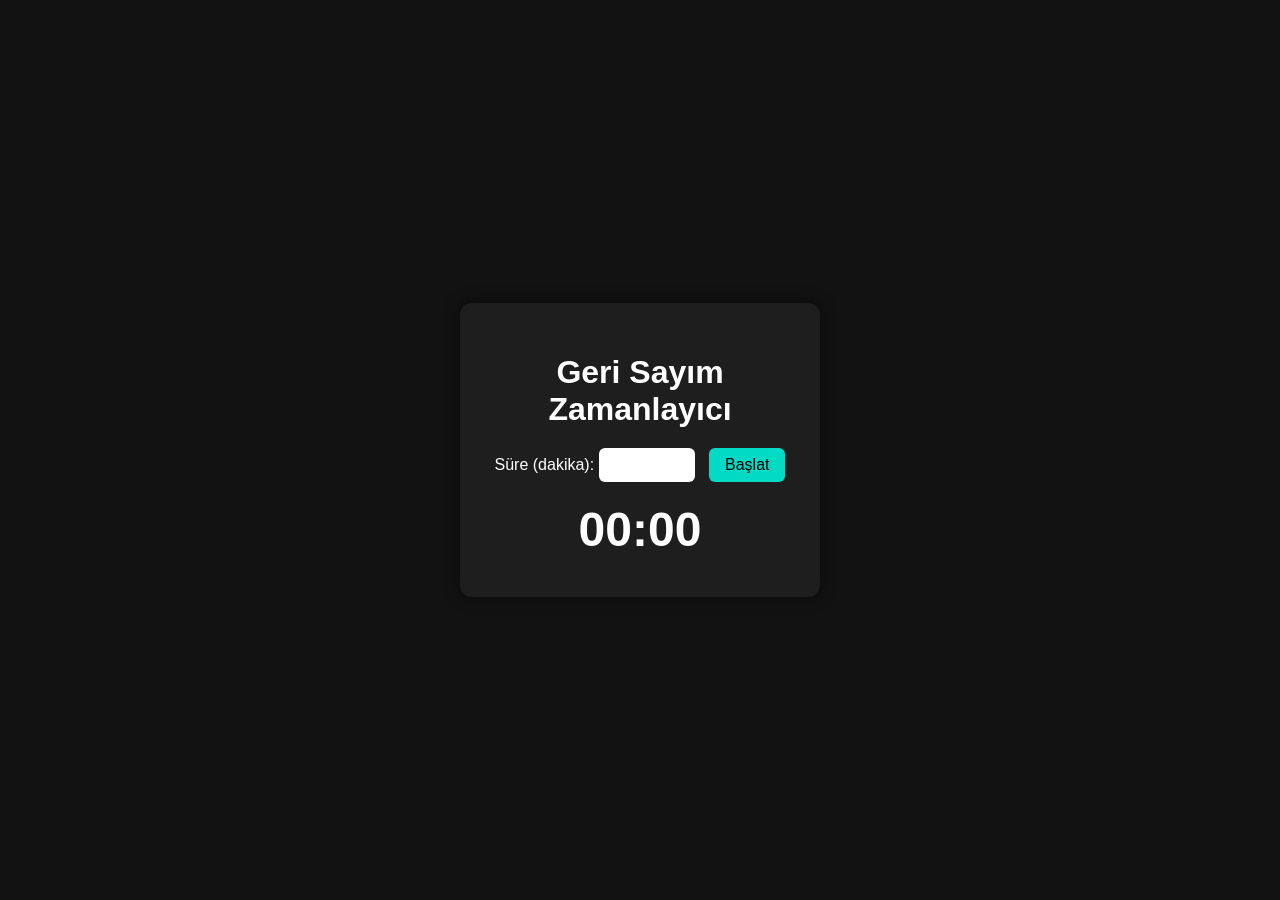
<file: index.html>
<!DOCTYPE html>
<html lang="tr">
<head>
  <meta charset="UTF-8" />
  <meta name="viewport" content="width=device-width, initial-scale=1.0" />
  <title>Geri Sayım Zamanlayıcı</title>
  <link rel="stylesheet" href="style.css" />
</head>
<body>
  <div class="container">
    <h1>Geri Sayım Zamanlayıcı</h1>
    <form id="timerForm">
      <label for="minutes">Süre (dakika):</label>
      <input type="number" id="minutes" min="1" required />
      <button type="submit">Başlat</button>
    </form>

    <div class="timer-display" id="timerDisplay">00:00</div>
    <div class="message" id="message"></div>
  </div>

  <script src="script.js"></script>
</body>
</html>
</file>
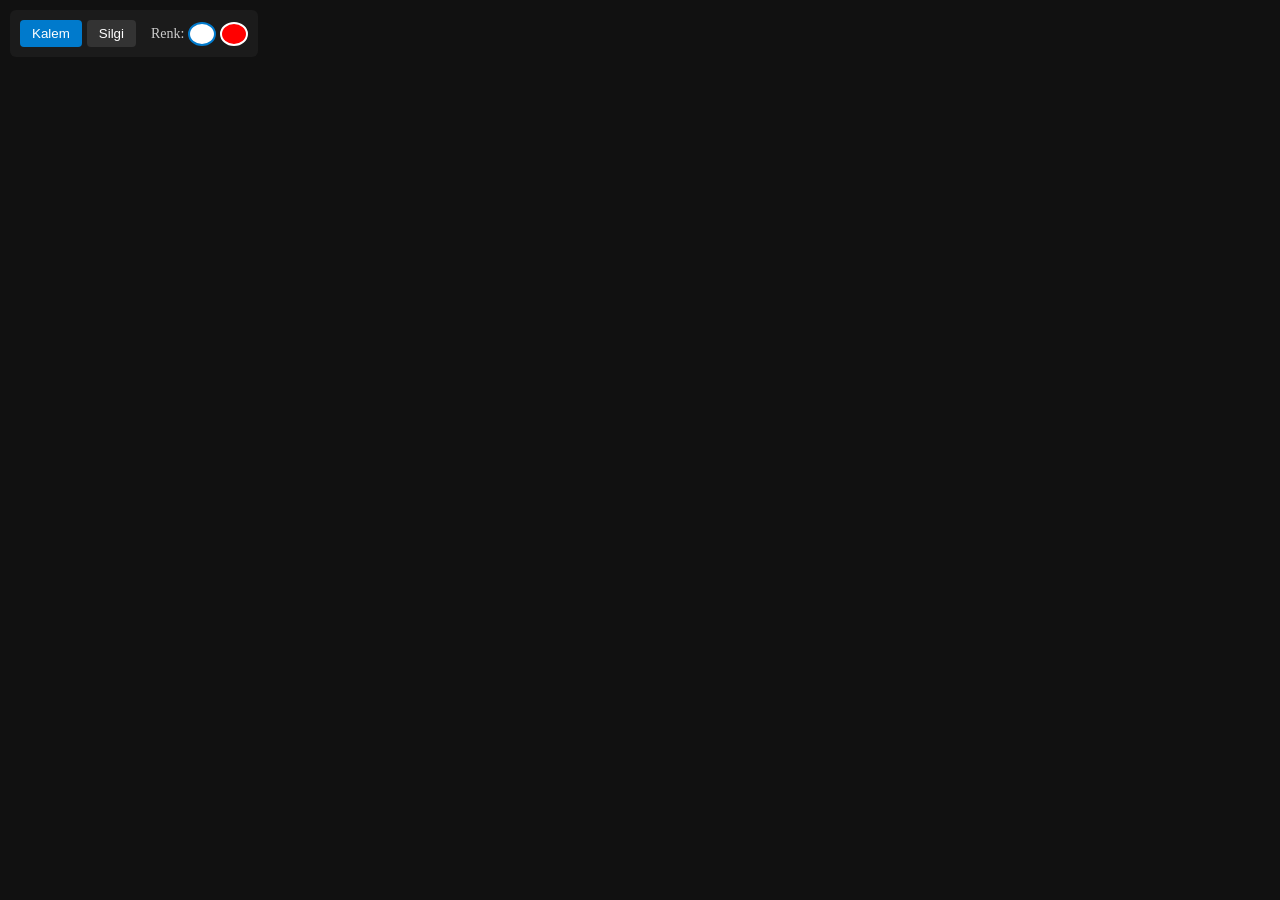
<file: cizim.html>
<!DOCTYPE html>
<html lang="tr">
<head>
  <meta charset="UTF-8" />
  <meta name="viewport" content="width=device-width, initial-scale=1.0"/>
  <title>Çizim Uygulaması - Tam Ekran</title>
  <style>
    html, body {
      margin: 0;
      padding: 0;
      overflow: hidden;
      background-color: #1e1e1e;
    }

    canvas {
      display: block;
      background-color: #111;
      cursor: crosshair;
    }

    #toolbar {
      position: fixed;
      top: 10px;
      left: 10px;
      background-color: rgba(30, 30, 30, 0.8);
      padding: 10px;
      border-radius: 6px;
      z-index: 10;
      display: flex;
      align-items: center;
      gap: 5px;
    }

    button {
      padding: 6px 12px;
      background-color: #333;
      color: #fff;
      border: none;
      border-radius: 4px;
      cursor: pointer;
    }

    button.active {
      background-color: #007acc;
    }

    .color-btn {
      width: 24px;
      height: 24px;
      border-radius: 50%;
      border: 2px solid #fff;
      cursor: pointer;
    }

    .color-btn.active {
      border: 2px solid #007acc;
    }
  </style>
</head>
<body>

  <div id="toolbar">
    <button id="penBtn" class="active">Kalem</button>
    <button id="eraserBtn">Silgi</button>

    <div style="margin-left: 10px;">
      <span style="color: #ccc; font-size: 14px;">Renk:</span>
      <button class="color-btn active" id="whiteColor" style="background-color: #ffffff;"></button>
      <button class="color-btn" id="redColor" style="background-color: #ff0000;"></button>
    </div>
  </div>

  <canvas id="drawingCanvas"></canvas>

  <script>
    const canvas = document.getElementById("drawingCanvas");
    const ctx = canvas.getContext("2d");

    const penBtn = document.getElementById("penBtn");
    const eraserBtn = document.getElementById("eraserBtn");

    const whiteColor = document.getElementById("whiteColor");
    const redColor = document.getElementById("redColor");
    const colorButtons = [whiteColor, redColor];

    let isDrawing = false;
    let currentTool = "pen";
    let penColor = "#ffffff";
    let penSize = 2;
    let eraserSize = 20;

    function resizeCanvas() {
      canvas.width = window.innerWidth;
      canvas.height = window.innerHeight;
    }

    window.addEventListener("resize", resizeCanvas);
    resizeCanvas();

    canvas.addEventListener("mousedown", (e) => {
      isDrawing = true;
      ctx.beginPath();
      ctx.moveTo(e.clientX, e.clientY);
    });

    canvas.addEventListener("mousemove", (e) => {
      if (!isDrawing) return;

      if (currentTool === "pen") {
        ctx.strokeStyle = penColor;
        ctx.lineWidth = penSize;
        ctx.lineCap = "round";
        ctx.lineJoin = "round";
        ctx.lineTo(e.clientX, e.clientY);
        ctx.stroke();
      } else if (currentTool === "eraser") {
        ctx.clearRect(e.clientX - eraserSize / 2, e.clientY - eraserSize / 2, eraserSize, eraserSize);
      }
    });

    canvas.addEventListener("mouseup", () => {
      isDrawing = false;
    });

    penBtn.addEventListener("click", () => {
      currentTool = "pen";
      penBtn.classList.add("active");
      eraserBtn.classList.remove("active");
    });

    eraserBtn.addEventListener("click", () => {
      currentTool = "eraser";
      eraserBtn.classList.add("active");
      penBtn.classList.remove("active");
    });

    // Renk seçme işlemi
    whiteColor.addEventListener("click", () => selectColor("#ffffff", whiteColor));
    redColor.addEventListener("click", () => selectColor("#ff0000", redColor));

    function selectColor(color, buttonElement) {
      penColor = color;
      colorButtons.forEach(btn => btn.classList.remove("active"));
      buttonElement.classList.add("active");
    }
  </script>
</body>
</html>
</file>
<file: style.css>
/* Dark tema ve modern tasarım */
body {
  background-color: #121212;
  color: #ffffff;
  font-family: 'Segoe UI', Tahoma, Geneva, Verdana, sans-serif;
  display: flex;
  justify-content: center;
  align-items: center;
  height: 100vh;
  margin: 0;
}

.container {
  background-color: #1e1e1e;
  padding: 30px;
  border-radius: 12px;
  box-shadow: 0 0 15px rgba(0,0,0,0.5);
  text-align: center;
  width: 300px;
}

h1 {
  margin-bottom: 20px;
}

form {
  margin-bottom: 20px;
}

input[type="number"] {
  padding: 8px;
  width: 80px;
  border: none;
  border-radius: 6px;
  font-size: 16px;
  margin-right: 10px;
}

button {
  padding: 8px 16px;
  background-color: #03dac5;
  color: #000;
  border: none;
  border-radius: 6px;
  font-size: 16px;
  cursor: pointer;
  transition: background-color 0.3s ease;
}

button:hover {
  background-color: #018786;
}

.timer-display {
  font-size: 48px;
  font-weight: bold;
  margin-bottom: 10px;
}

.message {
  font-size: 24px;
  color: #ff5252;
}
</file>
